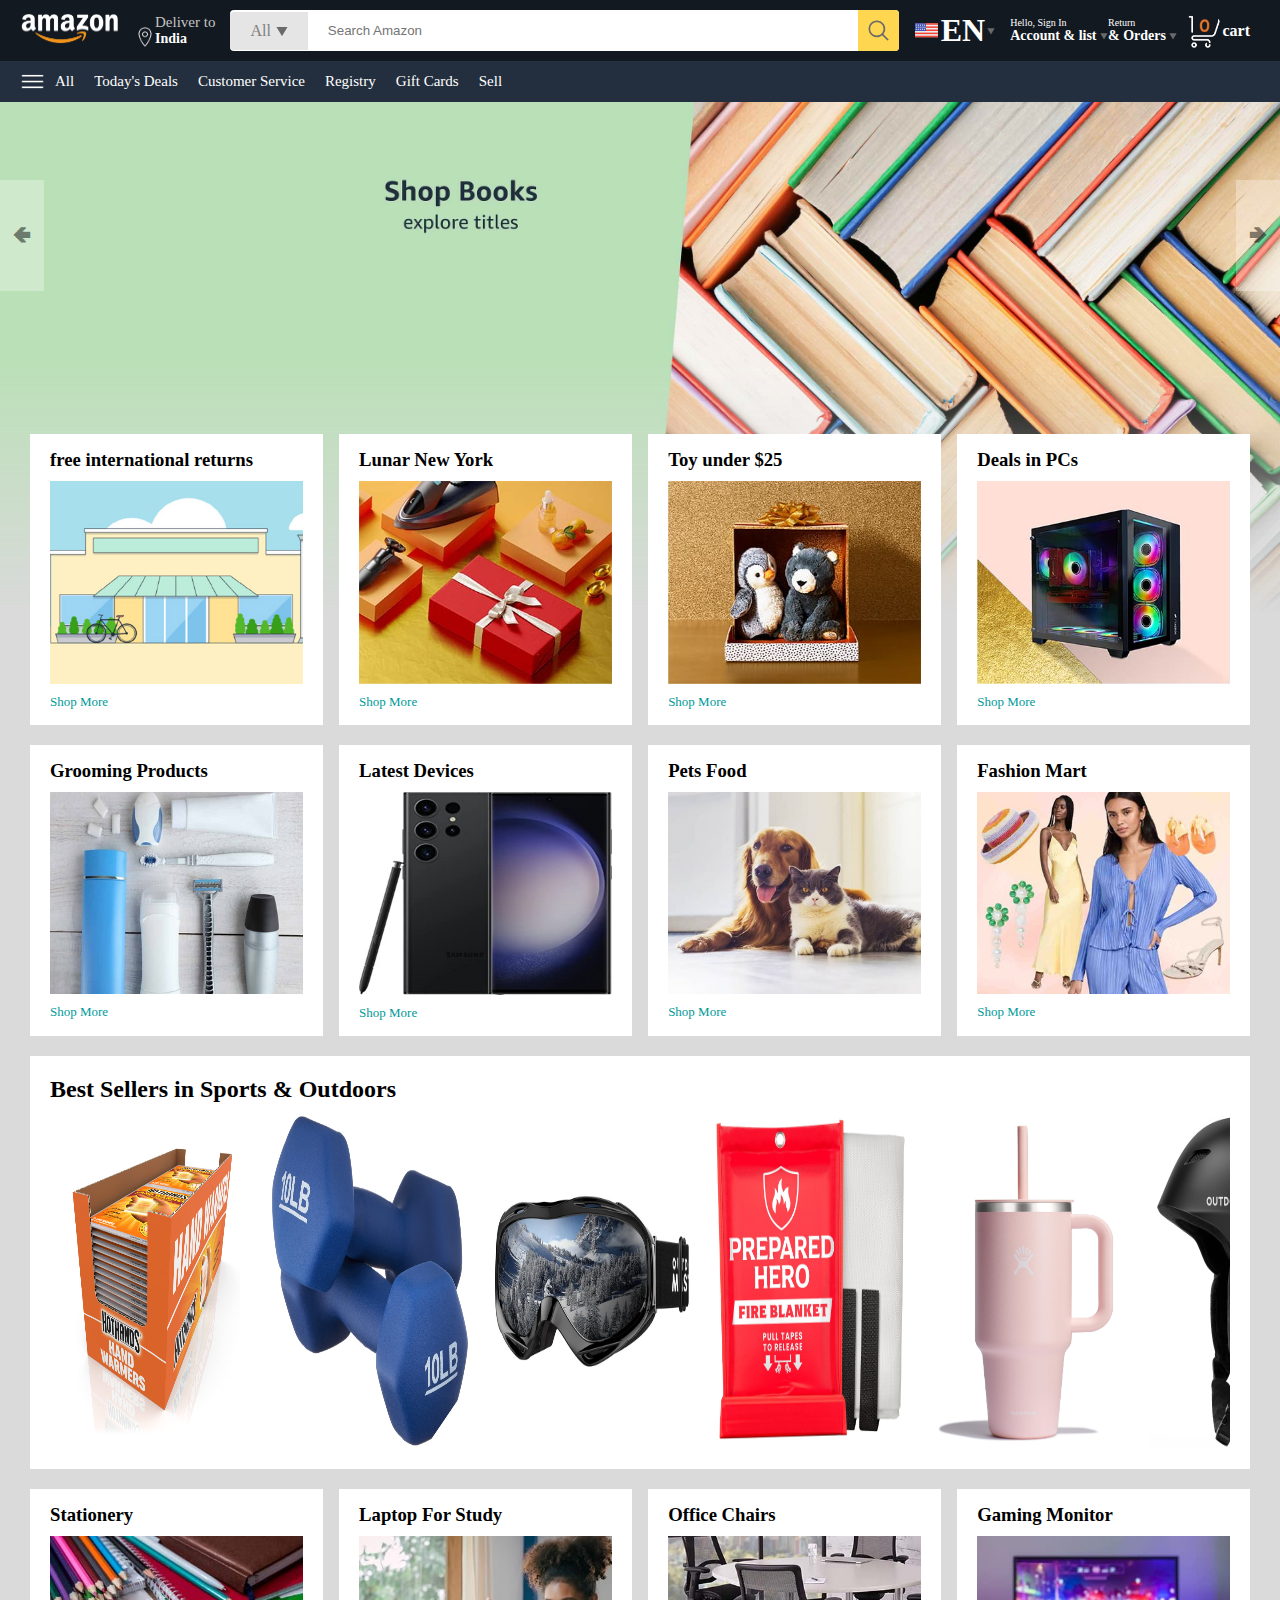
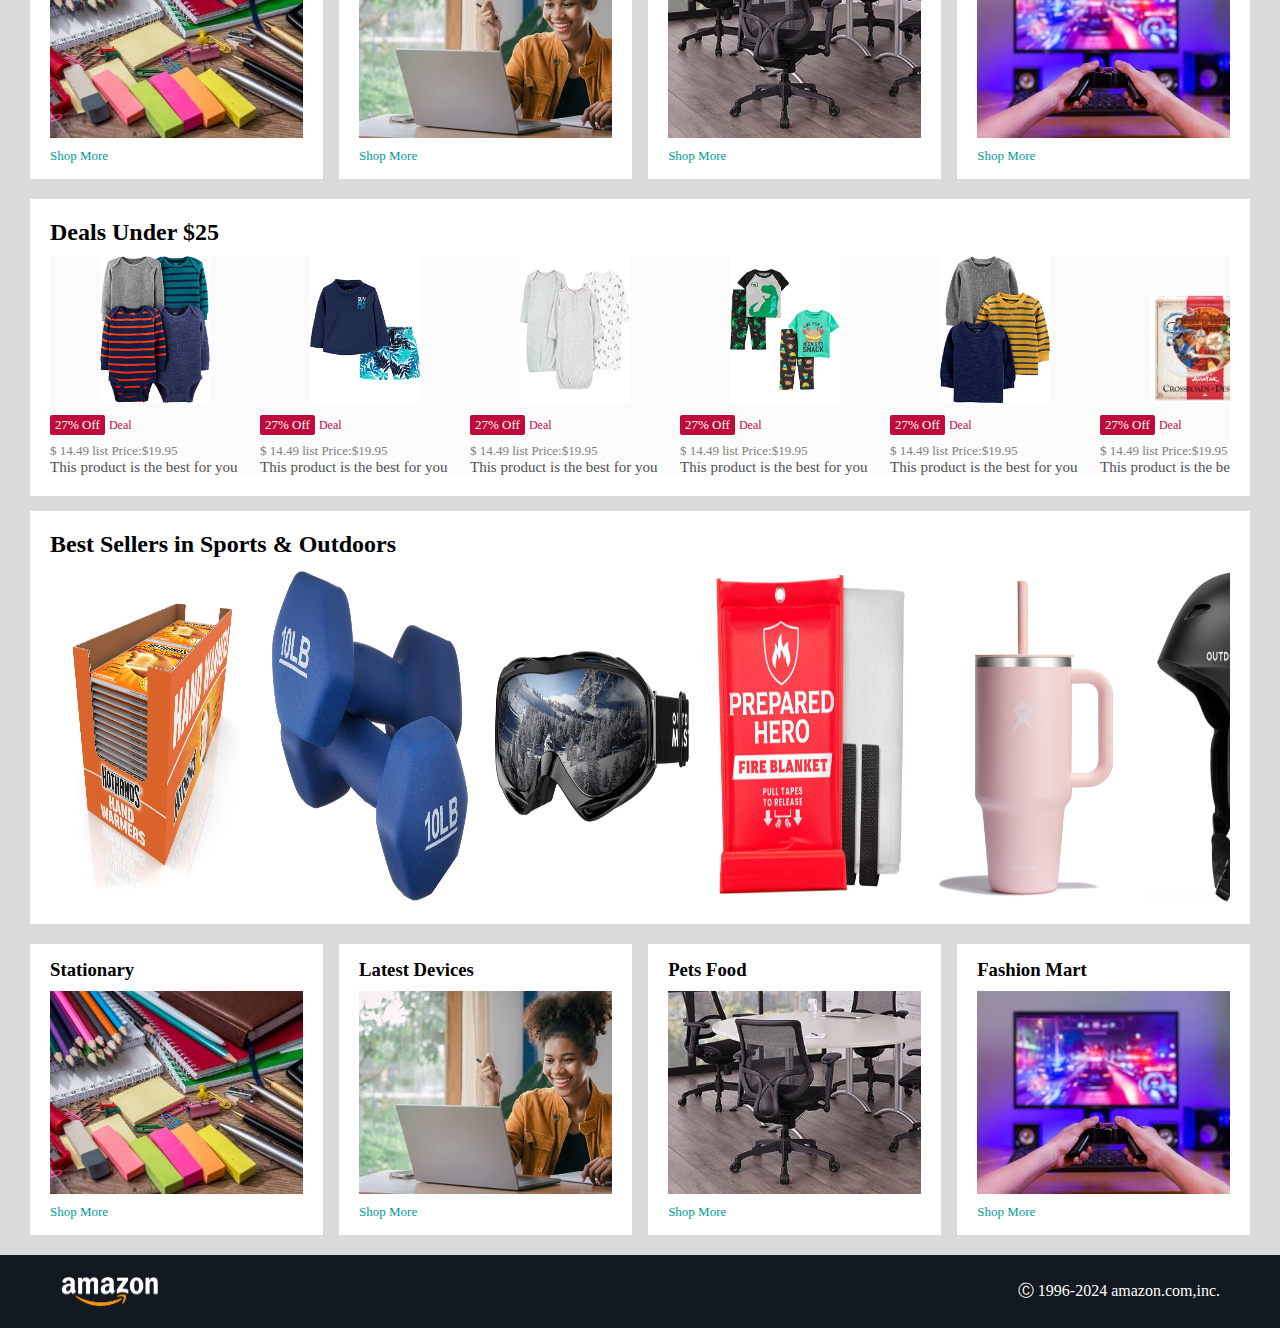
<file: Amazon.com Clone With Product Slider/index.html>
<!DOCTYPE html>
<html lang="en">
<head>
    <meta charset="UTF-8">
    <meta name="viewport" content="width=device-width, initial-scale=1.0">
    <title>Amazon Clone</title>
    <link rel="stylesheet" href="style.css">
    
</head>
<body>
 <nav>
 <a href="./">
    <img src="./assets/amazon_logo.png" width="100" alt="amazon_logo">
 </a>
 <div class="country">
    <img src="./assets/location_icon.png" height="20" alt="location">
    <div>
        <p>Deliver to</p>
        <h1>India</h1>
    </div>
 </div>
 <div class="search">
    <div class="search-category">
        <p>All</p>
        <img src="./assets/dropdown_icon.png" height="12" alt="drop_down">
    </div>
    <input class="search-input" type="text" placeholder="Search Amazon">
    <img class="search-icon" src="./assets/search_icon.png"  alt="search_icon">
 </div>
 <div class="language">
    <img width="25px" src="./assets/us_flag.png" alt="">
    <h1>EN</h1>
    <img src="./assets/dropdown_icon.png" width="8px" alt="">
 </div>
    <div class="signIn">
        <p>Hello, Sign In</p>
        <h1>Account & list <img width="8px" src="./assets/dropdown_icon.png" alt=""> </h1>
    </div>
    <div class="returnorder">
        <p>Return</p>
        <h1>& Orders <img width="8px" src="./assets/dropdown_icon.png" alt=""> </h1>
    </div>
    <a href="" class="cart">
         <img width="35px" src="./assets/cart_icon.png" alt="cart">
         <h4>cart</h4>
    </a>
</nav>
<div class="submenu">
    <div>
        <img src="./assets/menu_icon.png" width="25px" alt="menu">
        <p>All</p>
    </div>
    <p>Today's Deals</p>
    <p>Customer Service</p>
    <p>Registry</p>
    <p> Gift Cards</p>
    <p>Sell</p>
</div>
<div class="header-slider">
    <a href="#" class="control_prev">&#129144</a>
    <a href="#" class="control_next">&#129146</a>
    <ul>
        <img src="./assets/header1.jpg" class="headerimg"  alt="">
        <img src="./assets/header2.jpg" class="headerimg" alt="">
        <img src="./assets/header3.jpg" class="headerimg" alt="">
        <img src="./assets/header4.jpg" class="headerimg" alt="">
        <img src="./assets/header5.jpg" class="headerimg" alt="">
        <img src="./assets/header6.jpg" class="headerimg" alt="">      
    </ul>
</div>
<div class="box-row header-box">
    <div class="box-column">
        <h3>free international returns</h3>
        <img src="./assets/box1-1.jpg" alt="">
        <a href="/">Shop More</a>
    </div>
    <div class="box-column">
        <h3>Lunar New York</h3>
        <img src="./assets/box1-2.jpg" alt="">
        <a href="/">Shop More</a>
    </div>
    <div class="box-column">
        <h3>Toy under $25</h3>
        <img src="./assets/box1-3.jpg" alt="">
        <a href="/">Shop More</a>
    </div>
    <div class="box-column">
        <h3>Deals in PCs</h3>
        <img src="./assets/box1-4.jpg" alt="">
        <a href="/">Shop More</a>
    </div>
</div>
<div class="box-row">
    <div class="box-column">
        <h3>Grooming Products</h3>
        <img src="./assets/box2-1.jpg" alt="">
        <a href="/">Shop More</a>
    </div>
    <div class="box-column">
        <h3>Latest Devices</h3>
        <img src="./assets/box2-2.jpg" alt="">
        <a href="/">Shop More</a>
    </div>
    <div class="box-column">
        <h3>Pets Food</h3>
        <img src="./assets/box2-3.jpg" alt="">
        <a href="/">Shop More</a>
    </div>
    <div class="box-column">
        <h3>Fashion Mart</h3>
        <img src="./assets/box2-4.jpg" alt="">
        <a href="/">Shop More</a>
    </div>
</div>
<div class="product-slider">
    <h2>Best Sellers in Sports & Outdoors</h2>
    <div class="products">
        <img src="./assets/product1-1.jpg" alt="">
        <img src="./assets/product1-2.jpg" alt="">
        <img src="./assets/product1-3.jpg" alt="">
        <img src="./assets/product1-4.jpg" alt="">
        <img src="./assets/product1-5.jpg" alt="">
        <img src="./assets/product1-6.jpg" alt="">
        <img src="./assets/product1-7.jpg" alt="">
        <img src="./assets/product1-8.jpg" alt="">
        <img src="./assets/product1-9.jpg" alt="">
        <img src="./assets/product1-10.jpg" alt="">
    </div>
</div>
<div class="box-row">
    <div class="box-column">
        <h3>Stationery</h3>
        <img src="./assets/box3-1.jpg" alt="">
        <a href="/">Shop More</a>
    </div>
    <div class="box-column">
        <h3>Laptop For Study</h3>
        <img src="./assets/box3-2.jpg" alt="">
        <a href="/">Shop More</a>
    </div>
    <div class="box-column">
        <h3>Office Chairs</h3>
        <img src="./assets/box3-3.jpg" alt="">
        <a href="/">Shop More</a>
    </div>
    <div class="box-column">
        <h3>Gaming Monitor</h3>
        <img src="./assets/box3-4.jpg" alt="">
        <a href="/">Shop More</a>
    </div>
</div>
<div class="productSliderWithPrice">
    <h2>Deals Under $25</h2>
    <div class="products">
        <div class="product-card">
            <div class="productImgContainer">
                <img src="./assets/product2-1.jpg" alt="">
            </div>
            <div class="productOffer">
                <p>27% Off</p> <span>Deal</span>
            </div>
            <p class="productPrice" >$ <span>14.49</span> list Price:$19.95</p>
            <h4>This product is the best for you</h4>
        </div>
        <div class="product-card">
            <div class="productImgContainer">
                <img src="./assets/product2-2.jpg" alt="">
            </div>
            <div class="productOffer">
                <p>27% Off</p> <span>Deal</span>
            </div>
            <p class="productPrice" >$ <span>14.49</span> list Price:$19.95</p>
            <h4>This product is the best for you</h4>
        </div>
        <div class="product-card">
            <div class="productImgContainer">
                <img src="./assets/product2-3.jpg" alt="">
            </div>
            <div class="productOffer">
                <p>27% Off</p> <span>Deal</span>
            </div>
            <p class="productPrice" >$ <span>14.49</span> list Price:$19.95</p>
            <h4>This product is the best for you</h4>
        </div>
        <div class="product-card">
            <div class="productImgContainer">
                <img src="./assets/product2-4.jpg" alt="">
            </div>
            <div class="productOffer">
                <p>27% Off</p> <span>Deal</span>
            </div>
            <p class="productPrice" >$ <span>14.49</span> list Price:$19.95</p>
            <h4>This product is the best for you</h4>
        </div>
        <div class="product-card">
            <div class="productImgContainer">
                <img src="./assets/product2-5.jpg" alt="">
            </div>
            <div class="productOffer">
                <p>27% Off</p> <span>Deal</span>
            </div>
            <p class="productPrice" >$ <span>14.49</span> list Price:$19.95</p>
            <h4>This product is the best for you</h4>
        </div>
        <div class="product-card">
            <div class="productImgContainer">
                <img src="./assets/product2-6.jpg" alt="">
            </div>
            <div class="productOffer">
                <p>27% Off</p> <span>Deal</span>
            </div>
            <p class="productPrice" >$ <span>14.49</span> list Price:$19.95</p>
            <h4>This product is the best for you</h4>
        </div>
        <div class="product-card">
            <div class="productImgContainer">
                <img src="./assets/product2-7.jpg" alt="">
            </div>
            <div class="productOffer">
                <p>27% Off</p> <span>Deal</span>
            </div>
            <p class="productPrice" >$ <span>14.49</span> list Price:$19.95</p>
            <h4>This product is the best for you</h4>
        </div>
        <div class="product-card">
            <div class="productImgContainer">
                <img src="./assets/product2-8.jpg" alt="">
            </div>
            <div class="productOffer">
                <p>27% Off</p> <span>Deal</span>
            </div>
            <p class="productPrice" >$ <span>14.49</span> list Price:$19.95</p>
            <h4>This product is the best for you</h4>
        </div>
        <div class="product-card">
            <div class="productImgContainer">
                <img src="./assets/product2-9.jpg" alt="">
            </div>
            <div class="productOffer">
                <p>27% Off</p> <span>Deal</span>
            </div>
            <p class="productPrice" >$ <span>14.49</span> list Price:$19.95</p>
            <h4>This product is the best for you</h4>
        </div>
        <div class="product-card">
            <div class="productImgContainer">
                <img src="./assets/product2-10.jpg" alt="">
            </div>
            <div class="productOffer">
                <p>27% Off</p> <span>Deal</span>
            </div>
            <p class="productPrice" >$ <span>14.49</span> list Price:$19.95</p>
            <h4>This product is the best for you</h4>
        </div>
        <div class="product-card">
            <div class="productImgContainer">
                <img src="./assets/product2-11.jpg" alt="">
            </div>
            <div class="productOffer">
                <p>27% Off</p> <span>Deal</span>
            </div>
            <p class="productPrice" >$ <span>14.49</span> list Price:$19.95</p>
            <h4>This product is the best for you</h4>
        </div>
    </div>
</div>
<div class="product-slider">
    <h2>Best Sellers in Sports & Outdoors</h2>
    <div class="products">
        <img src="./assets/product1-1.jpg" alt="">
        <img src="./assets/product1-2.jpg" alt="">
        <img src="./assets/product1-3.jpg" alt="">
        <img src="./assets/product1-4.jpg" alt="">
        <img src="./assets/product1-5.jpg" alt="">
        <img src="./assets/product1-6.jpg" alt="">
        <img src="./assets/product1-7.jpg" alt="">
        <img src="./assets/product1-8.jpg" alt="">
        <img src="./assets/product1-9.jpg" alt="">
        <img src="./assets/product1-10.jpg" alt="">
    </div>
</div>
<div class="box-row">
    <div class="box-column">
        <h3>Stationary</h3>
        <img src="./assets/box3-1.jpg" alt="">
        <a href="/">Shop More</a>
    </div>
    <div class="box-column">
        <h3>Latest Devices</h3>
        <img src="./assets/box3-2.jpg" alt="">
        <a href="/">Shop More</a>
    </div>
    <div class="box-column">
        <h3>Pets Food</h3>
        <img src="./assets/box3-3.jpg" alt="">
        <a href="/">Shop More</a>
    </div>
    <div class="box-column">
        <h3>Fashion Mart</h3>
        <img src="./assets/box3-4.jpg" alt="">
        <a href="/">Shop More</a>
    </div>
</div>
<footer>
    <img src="./assets/amazon_logo.png" width="100" alt="">
    <p>Ⓒ 1996-2024 amazon.com,inc.</p>
</footer>
<script src="script.js"></script>
</body>
</html>
</file>
<file: Amazon.com Clone With Product Slider/style.css>
*{
    padding: 0%;
    margin: 0%;
    box-sizing: border-box;
}
body{
    background-color: #dadada;
}
a{
    text-decoration: none;
    color: inherit;
}
nav{
    display: flex;
    align-items: center;
    justify-content: space-between;
    background-color: #131921;
    padding: 10px 20px;
    color:#fff;   
}
.country{
    display: flex;
    align-items:end;
    margin-left: 15px;
    font-size: 15px;
    color: #c4c4c4;
}
.country h1{
    font-size: 14px;
    color: #fff;
}
.search{
    flex: 1;
    display: flex;
    align-items: center;
    background: #fff;
    color: grey;
    max-width: 1200px;
    border-radius: 4px;
    margin-left: 15px;
}
.search-category{
    display: flex;
    align-items: center;
    padding: 10px 20px;
    gap: 5px;
    background-color: #e5e5e5;
    border-radius: 4px 0 0 4px;
}

.search-input{
    border: none;
    outline: none;
    width: 100%;
    padding-left: 20px;
}
.search-icon{
    max-width: 41px;
    padding: 8px;
    background: #ffd64f;
    border-radius: 0 4px 4px 0;
}
.language{
    display: flex;
    align-items: center;
    gap: 2px;
    font-weight: 600;
    margin-left: 15px;
}

.signIn{
    margin-left: 15px;
}
.signIn p{
    font-size: 10px;
}
.signIn h1{
    font-size: 14px;
}
.returnorder p{
    font-size: 10px;
}
.returnorder h1{
    font-size: 14px;
}
.cart{
    display: flex;
    align-items: center;
    margin: 0px 10px;
}
.submenu{
    display: flex;
    align-items: center;
    gap: 20px;
    padding: 8px 20px;
    background-color: #232f3e;
    color: #fff;
    font-size: 15px;
}
.submenu div{
    display: flex;
    align-items: center;
    gap:10px;
    font-weight: 500;
}
.header-slider ul{
    display: flex;
    overflow-y:hidden;
}
.headerimg{
    max-width: 100%;
    mask-image: linear-gradient(to bottom,#000000 50%,transparent 100%);
}
.header-slider a{
    position: absolute;
    top: 20%;
    z-index: 1;
    padding:5vh 1vw ;
    background: #ffffff4f;
    color: #0000007b;
    text-decoration: none;
    font-weight: 600;
    font-size: 18px;
    cursor: pointer;
}
.control_next{
    right: 0;
}

.box-row{
    display: flex;
    flex-wrap: wrap;
    row-gap: 20px;
    justify-content: space-between;
    margin: 20px 30px;
}
.box-column{
    display: flex;
    flex-direction: column;
    gap: 10px;
    padding: 15px 20px;
    background: #fff;
    max-width: 24%;
    min-width: 200px;
    z-index: 1;
}
.box-column a{
    font-size: 13px;
    color: #009999;
    font-weight: 500;
}
.header-box{
    margin-top: -20vh;
}
.product-slider{
    background: #fff;
    margin: 0 30px;
    padding: 20px;
    margin-bottom: 15px;
}
.product-slider .products{
    display: flex;
    overflow-x: auto;
    gap: 20px;
    margin-top: 10px;
}
.product-slider .products img{
    max-width: 200px;
    max-height: 200;
}
.product-slider .products::-webkit-scrollbar{
    display: none;
}
.productSliderWithPrice{
    background: #fff;
    margin:0 30px;
    padding: 20px;
    margin-bottom:15px;
}
.productSliderWithPrice .products{
    display: flex;
    overflow: auto;
    grid-auto-flow: 10px;
    margin-top: 10px;
}
.productSliderWithPrice .products::-webkit-scrollbar{
    display: none;
}
.product-card{
    display: flex;
    flex-direction: column;
    justify-content: end;
    min-width: 210px;
    background: #fbfbfb;
}
.product-card img{
    width: 110px;
    margin:0 50px ;
}
.productOffer p{
    background: #be0b3b;
    color: #fff;
    display: inline-block;
    padding: 2px 5px;
    border-radius: 2px;
    margin: 8px 0;
    font-size: 13px;
}
.productOffer span{
    color: #be0b3b;
    font-weight: 500;
    font-size: 12px;
}
.productPrice{
    color: grey;
    font-size: 13px
}
.product-card h4{
    color:#525252;
    font-size: 15px;
    font-weight: 400;
}
footer{
    display: flex;
    justify-content: space-between;
    align-items: center;
    color: #fff;
    background: #131921;
    padding: 20px 60px;
}
</file>
